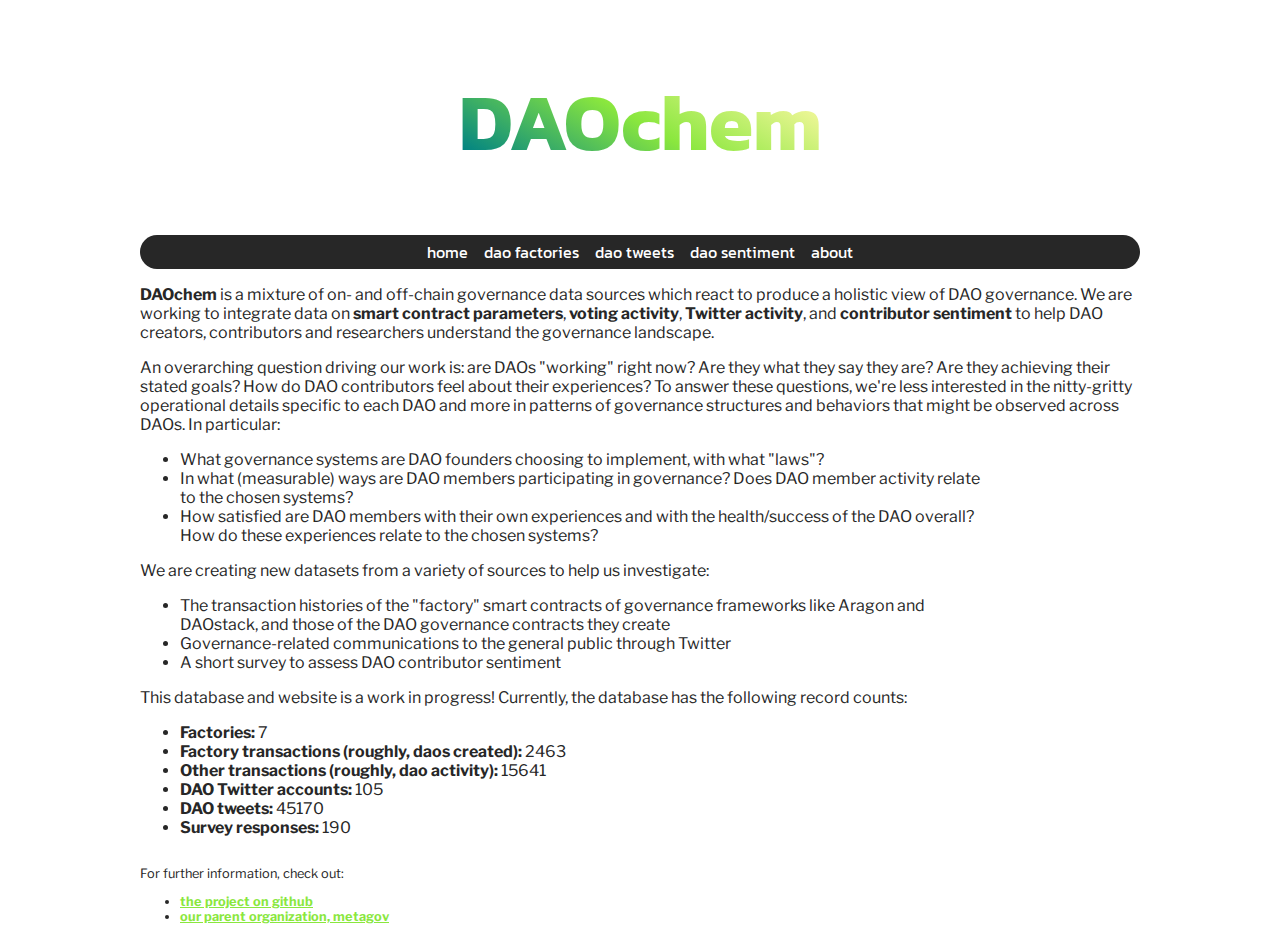
<file: index.html>
<!DOCTYPE html>
<html lang="en-US">

<head>

<title>DAOchem</title>


<link rel="stylesheet" href="css/daochem.css">
<link rel="stylesheet" href="css/daochem.css">
<link rel="shortcut icon" type="image/png" href="https://daochem.nyc3.digitaloceanspaces.com/daochem.png"/>
<meta name="description" content="DAOchem">
<meta name="author" content="DAOchem">
<meta name="viewport" content="width=device-width, initial-scale=1.0">

</head>

<body> 

<header>
	<h1>DAOchem</h1>
</header>

<nav class="nav">
	<a href="/">home</a>
	&nbsp;&nbsp;
	<a href="/factories">dao factories</a>
	&nbsp;&nbsp;
	<a href="/twitter">dao tweets</a>
	&nbsp;&nbsp;
	<a href="/sentiment">dao sentiment</a>
	&nbsp;&nbsp;
	<a href="/about">about</a>
</nav>

<main class="content">
	
<p><b>DAOchem</b> is a mixture of on- and off-chain governance data sources which react to 
produce a holistic view of DAO governance. We are working to integrate data on 
<b>smart contract parameters</b>, <b>voting activity</b>, <b>Twitter activity</b>, and 
<b>contributor sentiment</b> to help DAO creators, contributors and researchers understand 
the governance landscape.</p>

<p>
An overarching question driving our work is: are DAOs "working" right now? 
Are they what they say they are? Are they achieving their stated goals? How do DAO contributors 
feel about their experiences? To answer these questions, we're less interested in the 
nitty-gritty operational details specific to each DAO and more in patterns of governance 
structures and behaviors that might be observed across DAOs. In particular:
<ul>
  <li>What governance systems are DAO founders choosing to implement, with what "laws"?</li>
  <li>In what (measurable) ways are DAO members participating in governance? Does DAO member activity relate to the chosen systems?</li>
  <li>How satisfied are DAO members with their own experiences and with the health/success of the DAO overall? How do these experiences relate to the chosen systems?</li>
</ul>
We are creating new datasets from a variety of sources to help us investigate:
<ul>
  <li>The transaction histories of the "factory" smart contracts of governance frameworks like Aragon and DAOstack, and those of the DAO governance contracts they create</li>
  <li>Governance-related communications to the general public through Twitter </li>
  <li>A short survey to assess DAO contributor sentiment</li>
</ul>
</p>

<p>This database and website is a work in progress! Currently, the database has the 
  following record counts:</p>
<ul>
  <li><strong>Factories:</strong> 7</li>
  <li><strong>Factory transactions (roughly, daos created):</strong> 2463</li>
  <li><strong>Other transactions (roughly, dao activity):</strong> 15641</li>
  <li><strong>DAO Twitter accounts:</strong> 105</li>
  <li><strong>DAO tweets:</strong> 45170</li>
  <li><strong>Survey responses:</strong> 190</li>
</ul>

</main>

<footer class="footer">
	<p>For further information, check out: </p>
	<ul>
		<li><a href="https://github.com/notchia/daochem"><b>the project on github</b></a>
		<li><a href="https://metagov.org/"><b>our parent organization, metagov</b></a>
	  </ul>
</footer>

</body>

</html>
</file>
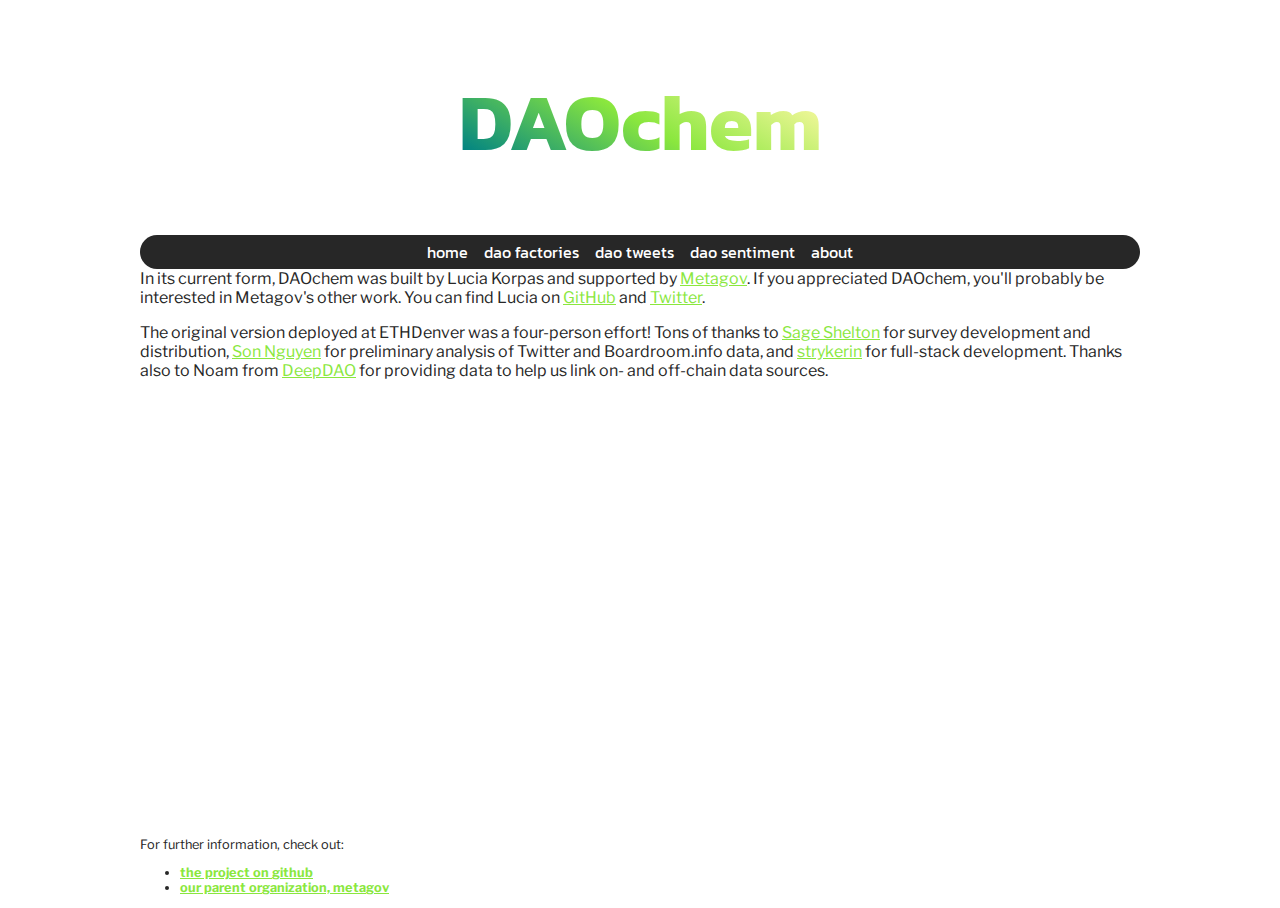
<file: about.html>
<!DOCTYPE html>
<html lang="en-US">

<head>

<title>DAOchem</title>


<link rel="stylesheet" href="css/daochem.css">
<link rel="stylesheet" href="css/daochem.css">
<link rel="shortcut icon" type="image/png" href="https://daochem.nyc3.digitaloceanspaces.com/daochem.png"/>
<meta name="description" content="DAOchem">
<meta name="author" content="DAOchem">
<meta name="viewport" content="width=device-width, initial-scale=1.0">

</head>

<body> 

<header>
	<h1>DAOchem</h1>
</header>

<nav class="nav">
	<a href="/daochem-website">home</a>
	&nbsp;&nbsp;
	<a href="/daochem-website/daochem-website/factories">dao factories</a>
	&nbsp;&nbsp;
	<a href="/daochem-website/twitter">dao tweets</a>
	&nbsp;&nbsp;
	<a href="/daochem-website/sentiment">dao sentiment</a>
	&nbsp;&nbsp;
	<a href="/daochem-website/about">about</a>
</nav>

<main class="content">
	
In its current form, DAOchem was built by Lucia Korpas and supported by 
<a href="https://metagov.org/">Metagov</a>. If you appreciated DAOchem, you'll 
probably be interested in Metagov's other work. You can find Lucia on 
<a href="https://github.com/notchia/">GitHub</a> and <a href="https://daochem-website/twitter.com/luciakorpas">Twitter</a>. 

<p>The original version deployed at ETHDenver was a four-person effort! Tons of thanks to 
<a href="https://daochem-website/twitter.com/renegaderegen">Sage Shelton</a> for survey development and distribution, 
<a href="https://github.com/sqnguyen00">Son Nguyen</a> for preliminary analysis of Twitter and 
Boardroom.info data, and <a href="https://github.com/strykerin">strykerin</a> for full-stack development. 
Thanks also to Noam from <a href="https://deepdao.io/">DeepDAO</a> for providing data to help us link on- and off-chain data sources.</p>

</main>

<footer class="footer">
	<p>For further information, check out: </p>
	<ul>
		<li><a href="https://github.com/notchia/daochem"><b>the project on github</b></a>
		<li><a href="https://metagov.org/"><b>our parent organization, metagov</b></a>
	  </ul>
</footer>

</body>

</html>
</file>
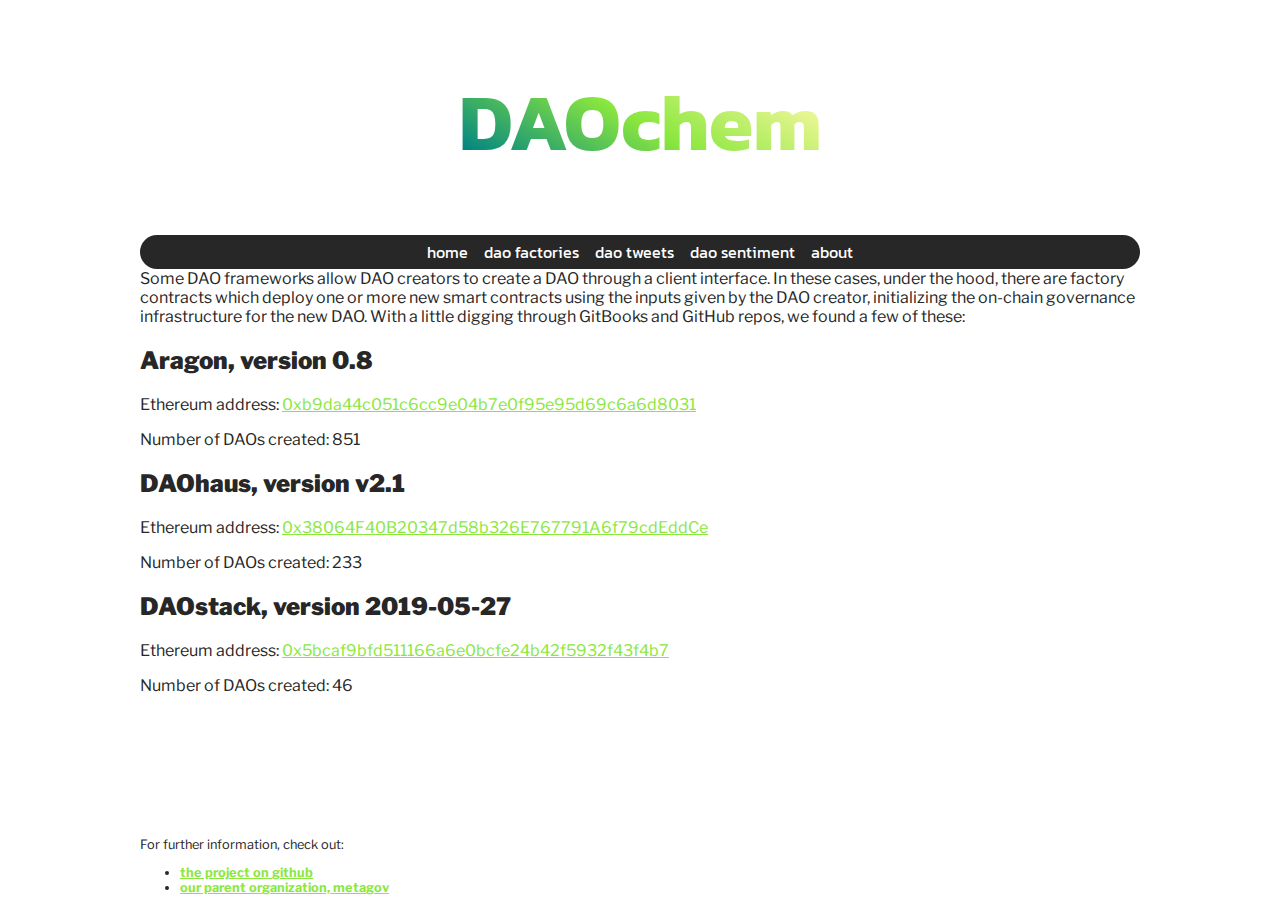
<file: factories.html>
<!DOCTYPE html>
<html lang="en-US">

<head>

<title>DAOchem</title>


<link rel="stylesheet" href="css/daochem.css">
<link rel="stylesheet" href="css/daochem.css">
<link rel="shortcut icon" type="image/png" href="https://daochem.nyc3.digitaloceanspaces.com/daochem.png"/>
<meta name="description" content="DAOchem">
<meta name="author" content="DAOchem">
<meta name="viewport" content="width=device-width, initial-scale=1.0">

</head>

<body> 

<header>
	<h1>DAOchem</h1>
</header>

<nav class="nav">
	<a href="/daochem-website">home</a>
	&nbsp;&nbsp;
	<a href="/daochem-website/factories">dao factories</a>
	&nbsp;&nbsp;
	<a href="/daochem-website/twitter">dao tweets</a>
	&nbsp;&nbsp;
	<a href="/daochem-website/sentiment">dao sentiment</a>
	&nbsp;&nbsp;
	<a href="/daochem-website/about">about</a>
</nav>

<main class="content">
	
Some DAO frameworks allow DAO creators to create a DAO through a client interface. 
In these cases, under the hood, there are factory contracts which deploy one or 
more new smart contracts using the inputs given by the DAO creator, initializing 
the on-chain governance infrastructure for the new DAO.

With a little digging through GitBooks and GitHub repos, we found a few of these:


  <div class="card">
    <div class="container">
      <h2><b>Aragon, version 0.8</b></h2>
      <p>Ethereum address: <a href="https://etherscan.io/address/0xb9da44c051c6cc9e04b7e0f95e95d69c6a6d8031">0xb9da44c051c6cc9e04b7e0f95e95d69c6a6d8031</a></p>
      <p>Number of DAOs created: 851</p>
    </div>
  </div>
  
  <div class="card">
    <div class="container">
      <h2><b>DAOhaus, version v2.1</b></h2>
      <p>Ethereum address: <a href="https://etherscan.io/address/0x38064F40B20347d58b326E767791A6f79cdEddCe">0x38064F40B20347d58b326E767791A6f79cdEddCe</a></p>
      <p>Number of DAOs created: 233</p>
    </div>
  </div>
  
  <div class="card">
    <div class="container">
      <h2><b>DAOstack, version 2019-05-27</b></h2>
      <p>Ethereum address: <a href="https://etherscan.io/address/0x5bcaf9bfd511166a6e0bcfe24b42f5932f43f4b7">0x5bcaf9bfd511166a6e0bcfe24b42f5932f43f4b7</a></p>
      <p>Number of DAOs created: 46</p>
    </div>
  </div>
  

</main>

<footer class="footer">
	<p>For further information, check out: </p>
	<ul>
		<li><a href="https://github.com/notchia/daochem"><b>the project on github</b></a>
		<li><a href="https://metagov.org/"><b>our parent organization, metagov</b></a>
	  </ul>
</footer>

</body>

</html>
</file>
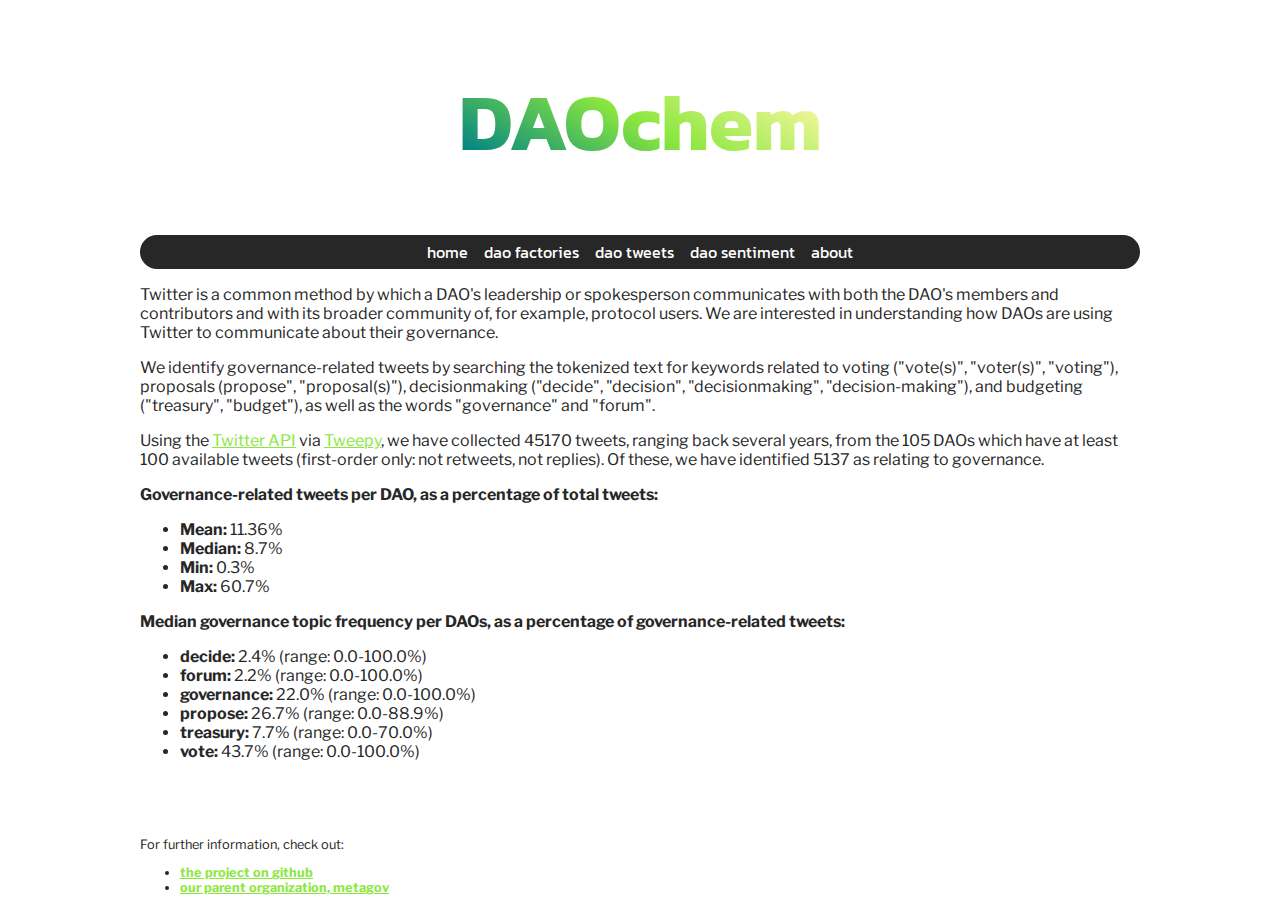
<file: twitter.html>
<!DOCTYPE html>
<html lang="en-US">

<head>

<title>DAOchem</title>


<link rel="stylesheet" href="css/daochem.css">
<link rel="stylesheet" href="css/daochem.css">
<link rel="shortcut icon" type="image/png" href="https://daochem.nyc3.digitaloceanspaces.com/daochem.png"/>
<meta name="description" content="DAOchem">
<meta name="author" content="DAOchem">
<meta name="viewport" content="width=device-width, initial-scale=1.0">

</head>

<body> 

<header>
	<h1>DAOchem</h1>
</header>

<nav class="nav">
	<a href="/daochem-website">home</a>
	&nbsp;&nbsp;
	<a href="/daochem-website/factories">dao factories</a>
	&nbsp;&nbsp;
	<a href="/daochem-website/twitter">dao tweets</a>
	&nbsp;&nbsp;
	<a href="/daochem-website/sentiment">dao sentiment</a>
	&nbsp;&nbsp;
	<a href="/daochem-website/about">about</a>
</nav>

<main class="content">
	
<p>
Twitter is a common method by which a DAO's leadership or spokesperson communicates 
with both the DAO's members and contributors and with its broader community of, for 
example, protocol users. We are interested in understanding how DAOs are using Twitter 
to communicate about their governance. 
</p>

<p>
We identify governance-related tweets by searching the tokenized text for keywords 
related to voting ("vote(s)", "voter(s)", "voting"), proposals (propose", "proposal(s)"), 
decisionmaking ("decide", "decision", "decisionmaking", "decision-making"), and 
budgeting ("treasury", "budget"), as well as the words "governance" and "forum". 
</p>

<p>
Using the <a href="https://developer.twitter.com/en/docs/daochem-website/twitter-api">Twitter API</a> 
via <a href="https://www.tweepy.org/">Tweepy</a>, we have collected 45170 
tweets, ranging back several years, from the 105 DAOs which have at 
least 100 available tweets (first-order only: not retweets, 
not replies). Of these, we have identified 5137 as relating 
to governance. 
</p>

<strong>Governance-related tweets per DAO, as a percentage of total tweets:</strong>
<ul>
  <li><strong>Mean:</strong> 11.36%</li>
  <li><strong>Median:</strong> 8.7%</li>
  <li><strong>Min:</strong> 0.3%</li>
  <li><strong>Max:</strong> 60.7%</li>
</ul>
<strong>Median governance topic frequency per DAOs, as a percentage of governance-related tweets:</strong>
<ul>
  
  <li><strong>decide:</strong> 2.4% (range: 0.0-100.0%) </li>
  
  <li><strong>forum:</strong> 2.2% (range: 0.0-100.0%) </li>
  
  <li><strong>governance:</strong> 22.0% (range: 0.0-100.0%) </li>
  
  <li><strong>propose:</strong> 26.7% (range: 0.0-88.9%) </li>
  
  <li><strong>treasury:</strong> 7.7% (range: 0.0-70.0%) </li>
  
  <li><strong>vote:</strong> 43.7% (range: 0.0-100.0%) </li>
  
</ul>

</main>

<footer class="footer">
	<p>For further information, check out: </p>
	<ul>
		<li><a href="https://github.com/notchia/daochem"><b>the project on github</b></a>
		<li><a href="https://metagov.org/"><b>our parent organization, metagov</b></a>
	  </ul>
</footer>

</body>

</html>
</file>
<file: css/daochem.css>
@import url('https://fonts.googleapis.com/css2?family=Libre+Franklin:wght@300&family=Kanit:wght@800&display=swap');

:root {
	--color-background: #ffffff;
	--color-highlight: #ffd025;
	--color-light: #fff9a6;
	--color-medium: #8ae73e;
	--color-medium-dark: #008383;
	--color-dark: #272727;
	--page-width: 1000px;
	--small-width: 800px;
}

html, body {
    height: 100%;
    font-family: "Libre Franklin", helvetica, sans-serif;
    -webkit-font-smoothing: antialiased;
    -webkit-text-rendering: optimizeLegibility;
    text-rendering: optimizeLegibility;
}

body {
	font-size: 100%;
	background-color: var(--color-background);
	color: var(--color-dark);
	padding-left: 25px;
	padding-right: 25px;
	margin-left: auto;
	margin-right: auto;
	max-width: var(--page-width);
	display: flex;
	flex-direction: column;
}
.content {
	flex: 1 0 auto;
}
.nav {
	justify-content: center;
}
.sidebar-nav {
    margin-top: 20px;
    padding: 0;
    list-style: none;
}
.footer {
	flex-shrink: 0;
	font-size: 80%;
} 
.img {
	width: 0.5*var(--page-width);
}

h1 {
	display: inline-block; /* Used to keep the gradient from shifting with screen width */
	font-family: "Kanit", "Libre Franklin", helvetica, sans-serif;
	text-decoration: bold;
	text-align: center;
	font-size: 500%;
	background: -webkit-linear-gradient(60deg, var(--color-medium-dark) 10%, var(--color-medium) , var(--color-light) 90%);
	-webkit-background-clip: text;
	-webkit-text-fill-color: transparent;
	user-select: none;
	/* The following three commands center the inline-block*/
	position: relative;
	left: 50%; 
	transform: translateX(-50%);
}

nav {
	padding: 5px;
	border-radius: 25px;
	font-family: "Kanit", "Libre Franklin", helvetica, sans-serif;
	background-color: var(--color-dark);
	color: var(--color-background);
	text-align: center;
}
.nav a:link, a:visited {
	color: var(--color-background);
	background-color: transparent;
	text-decoration: none;
}
.nav a:visited {
	color: var(--color-background);
	background-color: transparent;
	text-decoration: none;
}
.nav a:hover {
	color: var(--color-background);
	background: -webkit-linear-gradient(60deg, var(--color-medium) , var(--color-light));
	-webkit-background-clip: text;
	-webkit-text-fill-color: transparent;
	text-decoration: none;
}

p {
	color: var(--color-dark);
}

ul {
	max-width: var(--small-width);
}

img {
	width: 100%;
	max-width: var(--small-width);
	margin-left: auto;
	margin-right: auto;
}

a:link, a:visited {
	color: var(--color-medium);
	background-color: transparent;
	text-decoration: underline;
}
a:hover {
	color: var(--color-dark);
	background-color: var(--color-medium);
	text-decoration: none;
}
</file>
